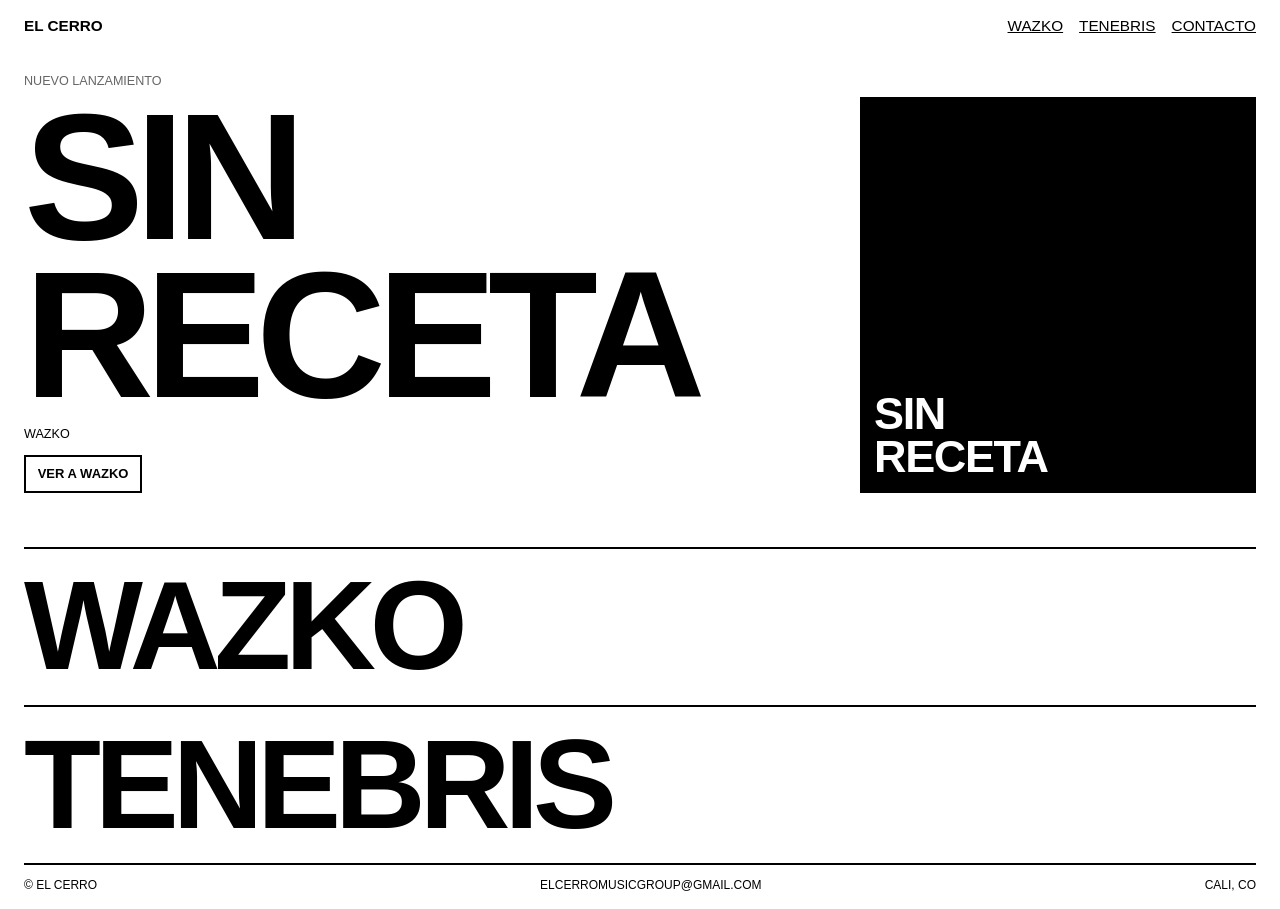
<file: index (1).html>
<!DOCTYPE html>
<html lang="es">
<head>
<meta charset="utf-8">
<meta name="viewport" content="width=device-width, initial-scale=1, viewport-fit=cover">
<title>EL CERRO · Lanzamientos</title>
<link rel="icon" href="data:image/svg+xml,<svg xmlns=%27http://www.w3.org/2000/svg%27 viewBox=%270 0 100 100%27><text y=%27.9em%27 font-size=%2790%27>🎙️</text></svg>">
<style>
:root{--bg:#fff;--ink:#000;--mut:#666;box-sizing:border-box;padding-top:env(safe-area-inset-top,0px);padding-bottom:env(safe-area-inset-bottom,0px)}
@media (prefers-color-scheme:dark){:root:not([data-theme="light"]){--bg:#000;--ink:#fff;--mut:#999;color-scheme:dark}}
:root[data-theme="dark"]{--bg:#000;--ink:#fff;--mut:#999;color-scheme:dark}
html{scroll-padding-top:env(safe-area-inset-top,0px)}
*{box-sizing:border-box}
[hidden]{display:none!important}
body{margin:0;background:var(--bg);color:var(--ink);font:400 15px/1.35 "Helvetica Neue",Helvetica,Arial,sans-serif;padding:16px}
a{color:var(--ink)}
a:focus-visible{outline:2px solid var(--ink);outline-offset:2px}
header{display:flex;justify-content:space-between;gap:16px;flex-wrap:wrap;text-transform:uppercase;font-weight:700}
header nav a{margin-left:16px;font-weight:400}
header>a{text-decoration:none}
.hero{display:grid;grid-template-columns:1fr 1fr;gap:16px;align-items:end;margin:8vh 0 24vh}
.hero h1,.page h1{font-size:clamp(2.8rem,10vw,9rem);line-height:.88;letter-spacing:-.05em;text-transform:uppercase;margin:0;word-break:break-word}
.hero p,.tag{margin:0 0 8px;text-transform:uppercase;font-size:12px;color:var(--mut)}
.cover{aspect-ratio:1;border:2px solid var(--ink);display:flex;align-items:flex-end;padding:12px;font-weight:700;font-size:clamp(1.4rem,4vw,2.6rem);line-height:.95;letter-spacing:-.03em;text-transform:uppercase;background:var(--ink);color:var(--bg)}
.cover.alt{background:var(--bg);color:var(--ink)}
.links{display:flex;flex-wrap:wrap;gap:8px;margin-top:12px}
.links a{border:2px solid var(--ink);padding:8px 12px;text-decoration:none;text-transform:uppercase;font-weight:700;font-size:13px}
.links a:hover,.links a:focus-visible{background:var(--ink);color:var(--bg)}
.roster a{display:block;border-top:2px solid var(--ink);padding:25px 0 25px;text-decoration:none}
.roster strong{display:block;margin-left:0;font-size:clamp(2.4rem,9vw,7rem);line-height:.8;letter-spacing:-.05em;text-transform:uppercase}
.roster span{text-transform:uppercase;font-size:12px;color:var(--mut)}
.roster a:hover strong{text-decoration:underline}
.back{display:inline-block;margin:6vh 0 4vh;text-transform:uppercase;font-weight:700;text-decoration:none}
.page{display:grid;grid-template-columns:1fr 1fr;gap:32px;align-items:start;padding-bottom:56px}
.bio{max-width:46ch;margin:20px 0 0}
.soon{display:inline-block;background:var(--ink);color:var(--bg);padding:2px 6px;font-size:12px;text-transform:uppercase;font-weight:700;margin-bottom:8px}
.rel h2{margin:12px 0 2px;font-size:18px;text-transform:uppercase}
.rel span.m{color:var(--mut);font-size:13px}
.contact{border-top:2px solid var(--ink);padding:16px 0 56px}
.contact h2{font-size:clamp(2.4rem,9vw,7rem);line-height:.9;letter-spacing:-.05em;text-transform:uppercase;margin:0 0 8px}
footer{border-top:2px solid var(--ink);padding-top:12px;display:flex;justify-content:space-between;flex-wrap:wrap;gap:8px;text-transform:uppercase;font-size:12px}
.rel{max-width:200px}
.photo{aspect-ratio:5/6;width:100%;border:2px dashed var(--ink);display:flex;align-items:center;justify-content:center;text-align:center;padding:16px;color:var(--mut);text-transform:uppercase;font-size:12px}
@media (min-width:761px){.page{grid-template-rows:auto 1fr}.page>div:first-child{grid-column:1;grid-row:1}.page .photo{grid-column:2;grid-row:1/3}.page .rel{grid-column:1;grid-row:2}}
.roster .row{border-top:2px solid var(--ink);padding:25px 0}
.roster.c a,.roster.c .row{display:flex;justify-content:space-between;align-items:center;flex-wrap:wrap;gap:8px 16px}
.roster.c small{font-size:max(15px,2.2vh);font-weight:400;letter-spacing:0;text-transform:none}
body[data-v="contacto"] .mail{visibility:hidden}
@media (min-width:761px){body{margin:0;padding:16px 24px;font-size:max(15px,1.7vh)}.hero{grid-template-columns:1fr auto;margin:4vh 0 6vh}.hero h1,.page h1{font-size:min(14rem,20vh)}.hero .cover{height:44vh;width:auto;font-size:min(4rem,5vh)}.hero p{font-size:max(12px,1.4vh)}.roster a{font-size:min(11rem,14vh);padding:.22em 0}.roster strong{font-size:1em}.roster .row{font-size:min(11rem,14vh);padding:.22em 0}main[data-view="contacto"]{display:flex;flex-direction:column}.roster.c{margin-top:auto}.back{margin:3vh 0 2vh}.rel{max-width:min(260px,25vh)}.page{grid-template-columns:1fr auto;padding-bottom:3vh}.page .photo{height:min(76vh,calc(100vh - 250px));width:auto;justify-self:end}.links a{font-size:.85em;padding:.6em .9em}footer{font-size:max(12px,1.3vh)}body[data-v="wazco"],body[data-v="tenebris"],body[data-v="contacto"]{min-height:100vh;display:flex;flex-direction:column}body[data-v="wazco"] main,body[data-v="tenebris"] main,body[data-v="contacto"] main{flex:1}}
@media (max-width:760px){.hero,.page{grid-template-columns:1fr}}
</style>
</head>
<body>
<header><a href="#" data-go="inicio">El Cerro</a>
<nav><a href="#wazco" data-go="wazco">Wazko</a><a href="#tenebris" data-go="tenebris">Tenebris</a><a href="#contacto" data-go="contacto">Contacto</a></nav></header>

<main data-view="inicio">
<section class="hero">
<div>
<p>Nuevo lanzamiento</p>
<h1>Sin Receta</h1>
<p style="margin-top:12px;color:var(--ink)">Wazko</p>
<div class="links"><a href="#wazco" data-go="wazco">Ver a Wazko</a></div>
</div>
<div class="cover" role="img" aria-label="Portada de Sin Receta">Sin<br>Receta</div>
</section>
<section class="roster">
<a href="#wazco" data-go="wazco"><strong>Wazko</strong></a>
<a href="#tenebris" data-go="tenebris"><strong>Tenebris</strong></a>
</section>
</main>

<main data-view="wazco" hidden>
<a class="back" href="#" data-go="inicio">← El Cerro</a>
<section class="page">
<div>
<h1>Wazko</h1>
<div class="links"><a href="https://www.instagram.com/wazzko_/" target="_blank" rel="noopener">Instagram</a><a href="#">Spotify</a><a href="#">YouTube</a></div>
</div>
<div class="photo" role="img" aria-label="Foto de Wazko">Foto de Wazko</div>
<div class="rel">
<span class="soon">Próximamente</span>
<div class="cover">Sin<br>Receta</div>
<h2>Sin Receta</h2><span class="m">Sencillo</span>
<div class="links"><a href="#">Avisarme</a></div>
</div>
</section>
</main>

<main data-view="tenebris" hidden>
<a class="back" href="#" data-go="inicio">← El Cerro</a>
<section class="page">
<div>
<h1>Tenebris</h1>
<div class="links"><a href="#">Instagram</a><a href="#">Spotify</a><a href="#">YouTube</a></div>
</div>
<div class="photo" role="img" aria-label="Foto de Tenebris">Foto de Tenebris</div>
<div class="rel">
<span class="soon">Próximamente</span>
<div class="cover alt">Muy<br>pronto</div>
<h2>Nuevo material</h2>
</div>
</section>
</main>



<main data-view="contacto" hidden>
<div>
<a class="back" href="#" data-go="inicio">← El Cerro</a>
<section class="page" style="display:block;padding-bottom:0"><h1>Contacto</h1></section>
</div>
<section class="roster c">
<a href="https://www.instagram.com/elcerromusic_" target="_blank" rel="noopener"><strong>Instagram</strong><small>@elcerromusic_</small></a>
<div class="row"><strong>Correo</strong><small>elcerromusicgroup@gmail.com</small></div>
</section>
</main>

<footer><span>© El Cerro</span><span class="mail">elcerromusicgroup@gmail.com</span><span>Cali, CO</span></footer>

<script>
var views=document.querySelectorAll('[data-view]');
function show(v,noScroll){
  if(v!=='wazco'&&v!=='tenebris'&&v!=='contacto')v='inicio';
  document.body.setAttribute('data-v',v);
  for(var i=0;i<views.length;i++)views[i].hidden=views[i].getAttribute('data-view')!==v;
  if(!noScroll)window.scrollTo(0,0);
}
function fromHash(){return (location.hash||'').replace('#','')}
document.addEventListener('click',function(e){
  var a=e.target.closest&&e.target.closest('a[data-go]');if(!a)return;
  e.preventDefault();var v=a.getAttribute('data-go');
  try{location.hash=v==='inicio'?'':v}catch(x){}
  show(v);
});
window.addEventListener('hashchange',function(){show(fromHash())});
show(fromHash(),true);
</script>
</body>
</html>
</file>
